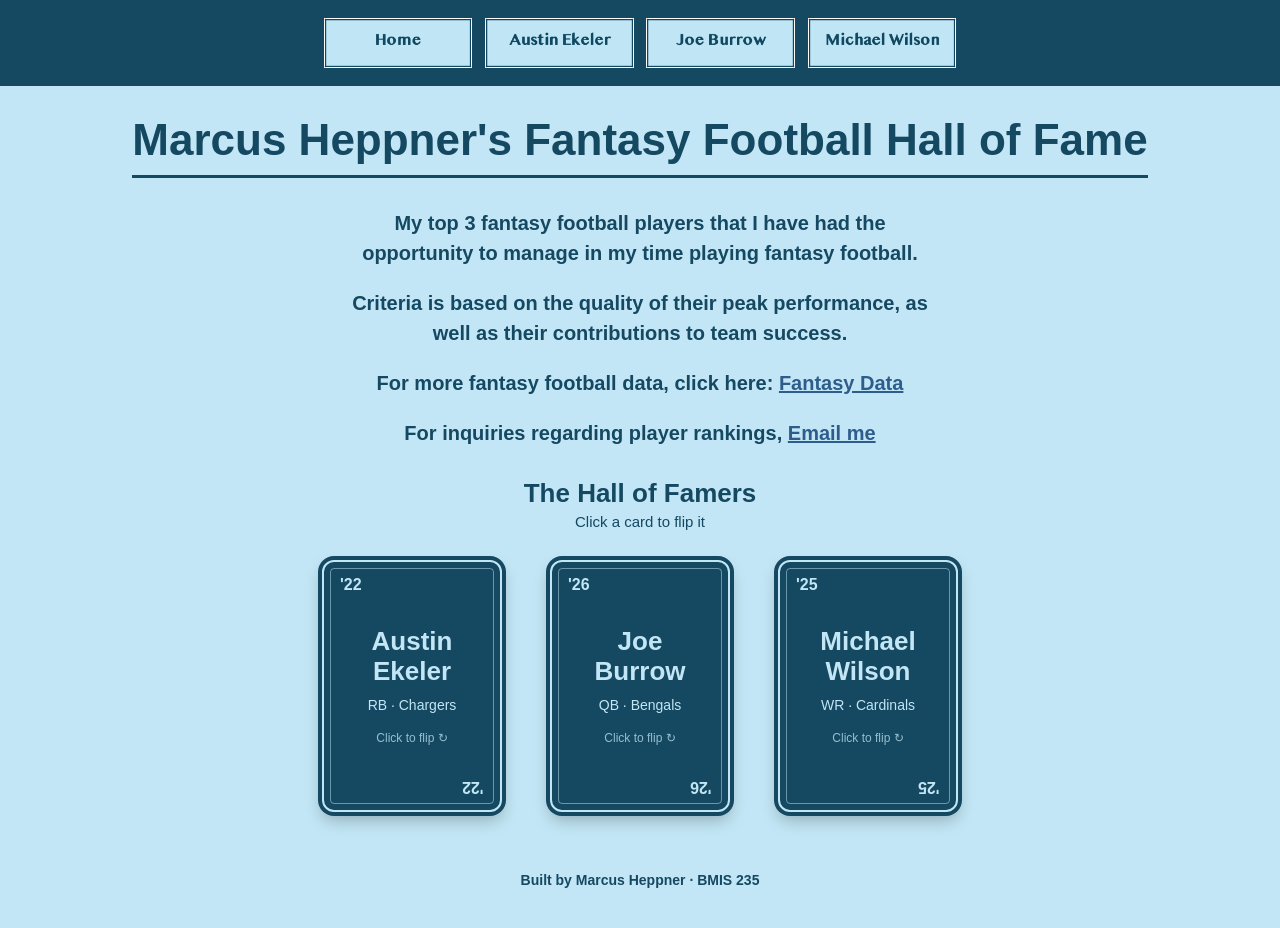
<file: index.html>
<!DOCTYPE html>
<!--
  Author: Marcus Heppner
  GU username: marcusheppner
  Course: BMIS 235 - HTML-3
-->
<html lang="en">
<head>
<meta charset="utf-8">
<meta name="author" content="Marcus Heppner">
<title>Marcus Heppner's Fantasy Football Hall of Fame</title>

<!-- this one line connects the page to the stylesheet -->
<link rel="stylesheet" href="styles.css">
</head>
<body>

<!-- ===== MENU ============================================================
     The menu is four links. Each link wraps an image instead of words.
     Build it once on this page, check that every link works,
     then copy the whole <nav> block and paste it over the menu on the
     other three pages, so every page has the exact same menu.
     ===================================================================== -->
<nav>
    <a href="index.html"><img src="home1.png" alt="Home"></a>
    <a href="ekeler.html"><img src="ekeler.png" alt="Austin Ekeler (2022)"></a>
    <a href="burrow.html"><img src="burrow.png" alt="Joe Burrow (2026)"></a>
    <a href="wilson.html"><img src="wilson.png" alt="Michael Wilson (2025)"></a>
</nav>

<h1>Marcus Heppner's Fantasy Football Hall of Fame</h1>
<p>My top 3 fantasy football players that I have had the opportunity to manage in my time playing fantasy football.</p>
<p>Criteria is based on the quality of their peak performance, as well as their contributions to team success.</p>
<p>For more fantasy football data, click here: <a href="https://fantasydata.com">Fantasy Data</a></p>
<p>For inquiries regarding player rankings, <a href="mailto:mheppner@zagmail.gonzaga.edu">Email me</a></p>

<!-- ============================================================
     HTML: the three player cards. Each card is a button with a
     front (name) and a back (stats). Edit the numbers right here.
     ============================================================ -->
<div class="showcase">
  <div class="showcase hof">
  <div class="hof-title">The Hall of Famers</div>
  <div class="hof-hint">Click a card to flip it</div>

  <div class="hof-row">

    <!-- Card 1: Austin Ekeler -->
    <div class="hof-card" role="button" tabindex="0" aria-pressed="false">
      <div class="hof-inner">
        <div class="hof-face hof-front">
          <span class="hof-corner hof-tl">'22</span>
          <span class="hof-corner hof-br">'22</span>
          <span class="hof-name">Austin<br>Ekeler</span>
          <span class="hof-pos">RB · Chargers</span>
          <span class="hof-tap">Click to flip ↻</span>
        </div>
        <div class="hof-face hof-back">
          <span class="hof-corner hof-tl">'22</span>
          <span class="hof-corner hof-br">'22</span>
          <span class="hof-back-title">2022 Season</span>
          <span class="hof-stat"><b>915</b> rush yards</span>
          <span class="hof-stat"><b>13</b> rush TDs</span>
          <span class="hof-stat"><b>107</b> receptions</span>
          <span class="hof-stat"><b>722</b> rec yards</span>
          <span class="hof-stat"><b>18</b> total TDs</span>
          <span class="hof-note">Led the NFL in TDs</span>
        </div>
      </div>
    </div>

    <!-- Card 2: Joe Burrow -->
    <div class="hof-card" role="button" tabindex="0" aria-pressed="false">
      <div class="hof-inner">
        <div class="hof-face hof-front">
          <span class="hof-corner hof-tl">'26</span>
          <span class="hof-corner hof-br">'26</span>
          <span class="hof-name">Joe<br>Burrow</span>
          <span class="hof-pos">QB · Bengals</span>
          <span class="hof-tap">Click to flip ↻</span>
        </div>
        <div class="hof-face hof-back">
          <span class="hof-corner hof-tl">'26</span>
          <span class="hof-corner hof-br">'26</span>
          <span class="hof-back-title">2026 Season</span>
          <span class="hof-stat"><b>2,115</b> pass yards</span>
          <span class="hof-stat"><b>20</b> pass TDs</span>
          <span class="hof-stat"><b>6</b> INTs</span>
          <span class="hof-stat"><b>7</b> games</span>
          <span class="hof-note">Season in progress</span>
        </div>
      </div>
    </div>

    <!-- Card 3: Michael Wilson -->
    <div class="hof-card" role="button" tabindex="0" aria-pressed="false">
      <div class="hof-inner">
        <div class="hof-face hof-front">
          <span class="hof-corner hof-tl">'25</span>
          <span class="hof-corner hof-br">'25</span>
          <span class="hof-name">Michael<br>Wilson</span>
          <span class="hof-pos">WR · Cardinals</span>
          <span class="hof-tap">Click to flip ↻</span>
        </div>
        <div class="hof-face hof-back">
          <span class="hof-corner hof-tl">'25</span>
          <span class="hof-corner hof-br">'25</span>
          <span class="hof-back-title">2025 Season</span>
          <span class="hof-stat"><b>78</b> receptions</span>
          <span class="hof-stat"><b>1,006</b> rec yards</span>
          <span class="hof-stat"><b>7</b> TDs</span>
          <span class="hof-stat"><b>124</b> targets</span>
          <span class="hof-stat"><b>12.9</b> yds / catch</span>
          <span class="hof-note">First 1,000-yard season</span>
        </div>
      </div>
    </div>

  </div>
</div>

<!-- ============================================================
     CSS: centering, playing-card shape, colors and the flip.
     Every rule starts with .showcase so nothing else changes.
     ============================================================ -->
<style>
  .showcase.hof {
    font-family: Optima, Candara, "Segoe UI", sans-serif;
    color: #154861;
    text-align: center;
    width: 100%;
    max-width: 900px;
    margin: 30px auto;
    box-sizing: border-box;
  }
  .showcase.hof .hof-title {
    font-size: 26px;
    font-weight: bold;
  }
  .showcase.hof .hof-hint {
    font-size: 15px;
    font-weight: normal;
    margin: 4px 0 10px;
  }

  /* cards side by side, centered, with space between */
  .showcase.hof .hof-row {
    display: flex;
    justify-content: center;
    align-items: center;
    gap: 48px;
    padding: 20px;
  }

  /* playing-card size (2.5 x 3.5 ratio) */
  .showcase.hof .hof-card {
    flex: 0 0 180px;
    width: 180px;
    height: 252px;
    perspective: 1000px;
    cursor: pointer;
  }
  .showcase.hof .hof-card:focus-visible {
    outline: 3px solid #154861;
    outline-offset: 6px;
    border-radius: 14px;
  }

  /* the part that spins */
  .showcase.hof .hof-inner {
    position: relative;
    width: 100%;
    height: 100%;
    transition: transform 0.6s ease;
    transform-style: preserve-3d;
    -webkit-transform-style: preserve-3d;
  }
  .showcase.hof .hof-card.is-flipped .hof-inner {
    transform: rotateY(180deg);
  }

  /* both sides: dark blue card, baby blue text, card-style frame */
  .showcase.hof .hof-face {
    position: absolute;
    top: 0;
    left: 0;
    width: 100%;
    height: 100%;
    box-sizing: border-box;
    display: flex;
    flex-direction: column;
    align-items: center;
    justify-content: center;
    padding: 26px 14px;
    background-color: #154861;
    color: #C2E6F5;
    border-radius: 12px;
    border: 2px solid #C2E6F5;
    box-shadow: 0 0 0 4px #154861, 0 8px 16px rgba(0, 0, 0, 0.25);
    outline: 1px solid rgba(194, 230, 245, 0.5);
    outline-offset: -9px;
    backface-visibility: hidden;
    -webkit-backface-visibility: hidden;
    transition: visibility 0s 0.3s;
  }

  /* back starts turned around and hidden */
  .showcase.hof .hof-back {
    transform: rotateY(180deg);
    visibility: hidden;
  }
  .showcase.hof .hof-card.is-flipped .hof-back {
    visibility: visible;
  }
  .showcase.hof .hof-card.is-flipped .hof-front {
    visibility: hidden;
  }

  /* year in the corners, like a playing card's number */
  .showcase.hof .hof-corner {
    position: absolute;
    font-size: 16px;
    font-weight: bold;
  }
  .showcase.hof .hof-tl {
    top: 14px;
    left: 16px;
  }
  .showcase.hof .hof-br {
    bottom: 14px;
    right: 16px;
    transform: rotate(180deg);
  }

  /* front text */
  .showcase.hof .hof-name {
    font-size: 26px;
    font-weight: bold;
    line-height: 1.15;
  }
  .showcase.hof .hof-pos {
    font-size: 14px;
    font-weight: normal;
    margin-top: 10px;
  }
  .showcase.hof .hof-tap {
    font-size: 12px;
    font-weight: normal;
    margin-top: 18px;
    opacity: 0.75;
  }

  /* back text: stats stacked one on top of the other */
  .showcase.hof .hof-back-title {
    font-size: 14px;
    font-weight: bold;
    text-transform: uppercase;
    letter-spacing: 1px;
    border-bottom: 1px solid #C2E6F5;
    padding-bottom: 4px;
    margin-bottom: 8px;
  }
  .showcase.hof .hof-stat {
    display: block;
    font-size: 15px;
    font-weight: normal;
    padding: 2px 0;
  }
  .showcase.hof .hof-stat b {
    font-size: 17px;
    font-weight: bold;
  }
  .showcase.hof .hof-note {
    font-size: 12px;
    font-weight: normal;
    font-style: italic;
    margin-top: 8px;
    opacity: 0.85;
  }

  /* phones: cards stay side by side; swipe left and right to see all three */
  @media (max-width: 680px) {
    .showcase.hof .hof-row {
      justify-content: flex-start;
      gap: 24px;
      overflow-x: auto;
    }
  }

  /* instant flip for people who turn off animations */
  @media (prefers-reduced-motion: reduce) {
    .showcase.hof .hof-inner {
      transition: none;
    }
  }
</style>

<!-- ============================================================
     JavaScript: click a card (or press Enter/Space on it) to flip
     it to the stats, and click again to flip it back.
     ============================================================ -->
<script>
  (function () {
    var cards = document.querySelectorAll(".showcase.hof .hof-card");
    for (var i = 0; i < cards.length; i++) {
      (function (card) {
        function flip() {
          var flipped = card.classList.toggle("is-flipped");
          card.setAttribute("aria-pressed", flipped ? "true" : "false");
        }
        card.addEventListener("click", flip);
        card.addEventListener("keydown", function (e) {
          if (e.key === "Enter" || e.key === " ") {
            e.preventDefault();
            flip();
          }
        });
      })(cards[i]);
    }
  })();
</script>
</div>

<!-- Footer: fill in your name -->
<footer>Built by Marcus Heppner &middot; BMIS 235</footer>

</body>
</html>
</file>
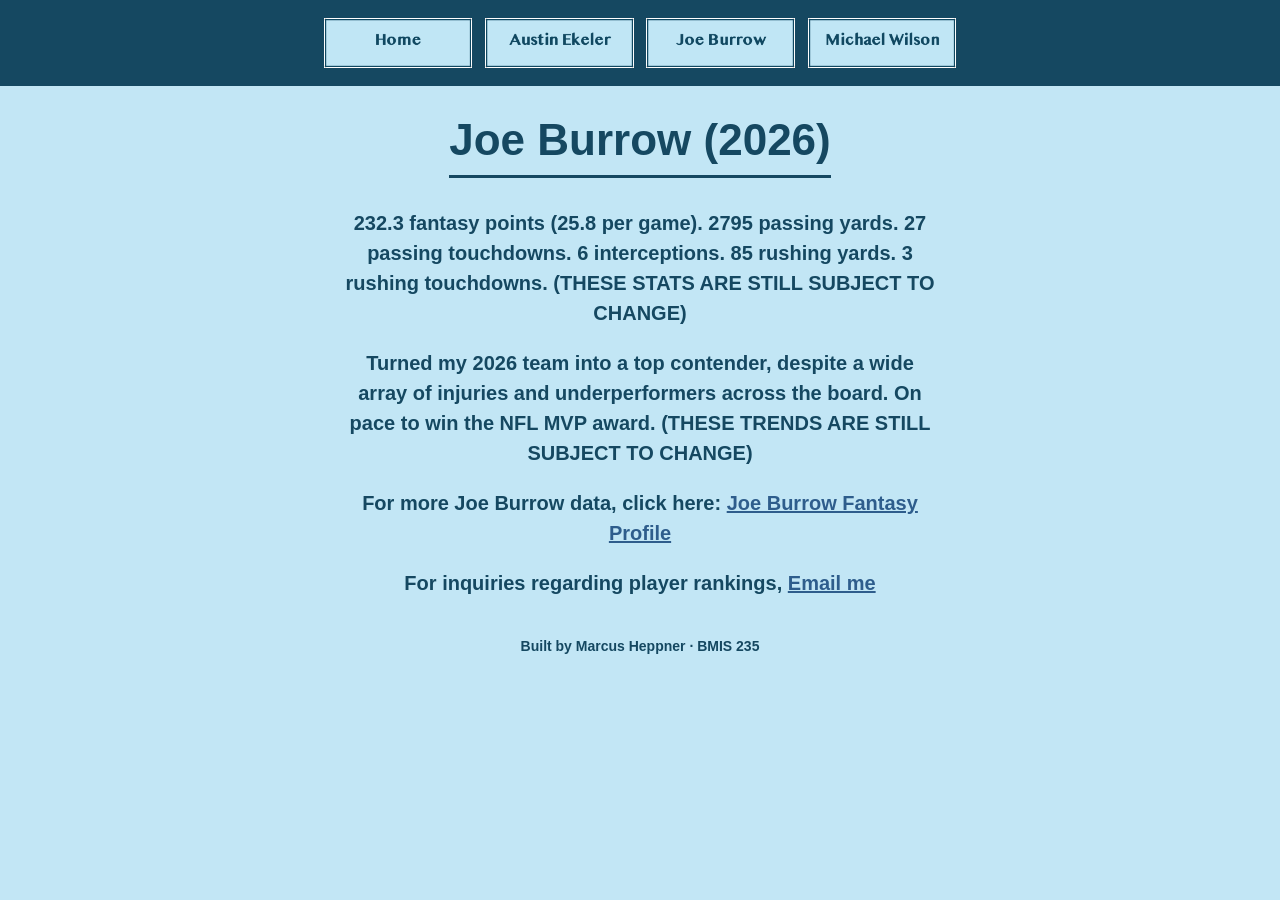
<file: burrow.html>
<!DOCTYPE html>
<!--
  Author: Marcus Heppner
  GU username: marcusheppner
  Course: BMIS 235 - HTML-3
-->
<html lang="en">
<head>
<meta charset="utf-8">
<meta name="author" content="Marcus Heppner">
<title>Joe Burrow (2026)</title>

<!-- this one line connects the page to the stylesheet -->
<link rel="stylesheet" href="styles.css">
</head>
<body>

<!-- ===== MENU ============================================================
     The menu is four links. Each link wraps an image instead of words.
     Build it once on this page, check that every link works,
     then copy the whole <nav> block and paste it over the menu on the
     other three pages, so every page has the exact same menu.
     ===================================================================== -->
<nav>
    <a href="index.html"><img src="home1.png" alt="Home"></a>
    <a href="ekeler.html"><img src="ekeler.png" alt="Austin Ekeler (2022)"></a>
    <a href="burrow.html"><img src="burrow.png" alt="Joe Burrow (2026)"></a>
    <a href="wilson.html"><img src="wilson.png" alt="Michael Wilson (2025)"></a>
</nav>

<h1>Joe Burrow (2026)</h1>
<p>232.3 fantasy points (25.8 per game). 2795 passing yards. 27 passing touchdowns. 6 interceptions. 85 rushing yards. 3 rushing touchdowns. (THESE STATS ARE STILL SUBJECT TO CHANGE)</p>
<p>Turned my 2026 team into a top contender, despite a wide array of injuries and underperformers across the board. On pace to win the NFL MVP award. (THESE TRENDS ARE STILL SUBJECT TO CHANGE)</p>
<p>For more Joe Burrow data, click here: <a href="https://fantasydata.com/nfl/joe-burrow-fantasy/21693">Joe Burrow Fantasy Profile</a></p>
<p>For inquiries regarding player rankings, <a href="mailto:mheppner@zagmail.gonzaga.edu">Email me</a></p>

<!-- Footer: fill in your name -->
<footer>Built by Marcus Heppner &middot; BMIS 235</footer>

</body>
</html>
</file>
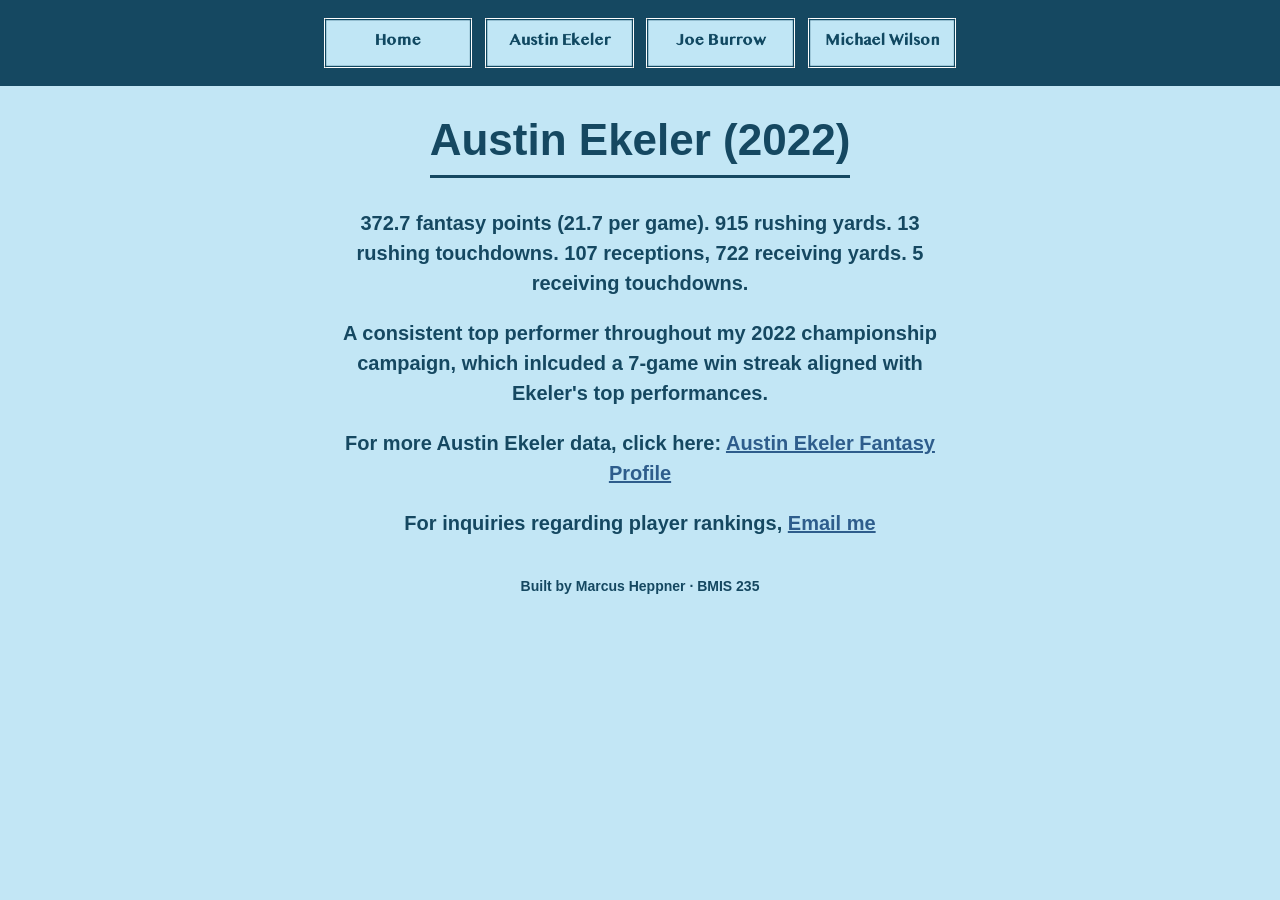
<file: ekeler.html>
<!DOCTYPE html>
<!--
  Author: Marcus Heppner
  GU username: marcusheppner
  Course: BMIS 235 - HTML-3
-->
<html lang="en">
<head>
<meta charset="utf-8">
<meta name="author" content="Marcus Heppner">
<title>Austin Ekeler (2022)</title>

<!-- this one line connects the page to the stylesheet -->
<link rel="stylesheet" href="styles.css">
</head>
<body>

<!-- ===== MENU ============================================================
     The menu is four links. Each link wraps an image instead of words.
     Build it once on this page, check that every link works,
     then copy the whole <nav> block and paste it over the menu on the
     other three pages, so every page has the exact same menu.
     ===================================================================== -->
<nav>
    <a href="index.html"><img src="home1.png" alt="Home"></a>
    <a href="ekeler.html"><img src="ekeler.png" alt="Austin Ekeler (2022)"></a>
    <a href="burrow.html"><img src="burrow.png" alt="Joe Burrow (2026)"></a>
    <a href="wilson.html"><img src="wilson.png" alt="Michael Wilson (2025)"></a>
</nav>

<h1>Austin Ekeler (2022)</h1>
<p>372.7 fantasy points (21.7 per game). 915 rushing yards. 13 rushing touchdowns. 107 receptions, 722 receiving yards. 5 receiving touchdowns.</p>
<p>A consistent top performer throughout my 2022 championship campaign, which inlcuded a 7-game win streak aligned with Ekeler's top performances.</p>
<p>For more Austin Ekeler data, click here: <a href="https://fantasydata.com/nfl/austin-ekeler-fantasy/19562?scoring=fpts_ppr&sp=2022_REG">Austin Ekeler Fantasy Profile</a></p>
<p>For inquiries regarding player rankings, <a href="mailto:mheppner@zagmail.gonzaga.edu">Email me</a></p>

<!-- Footer: fill in your name -->
<footer>Built by Marcus Heppner &middot; BMIS 235</footer>

</body>
</html>
</file>
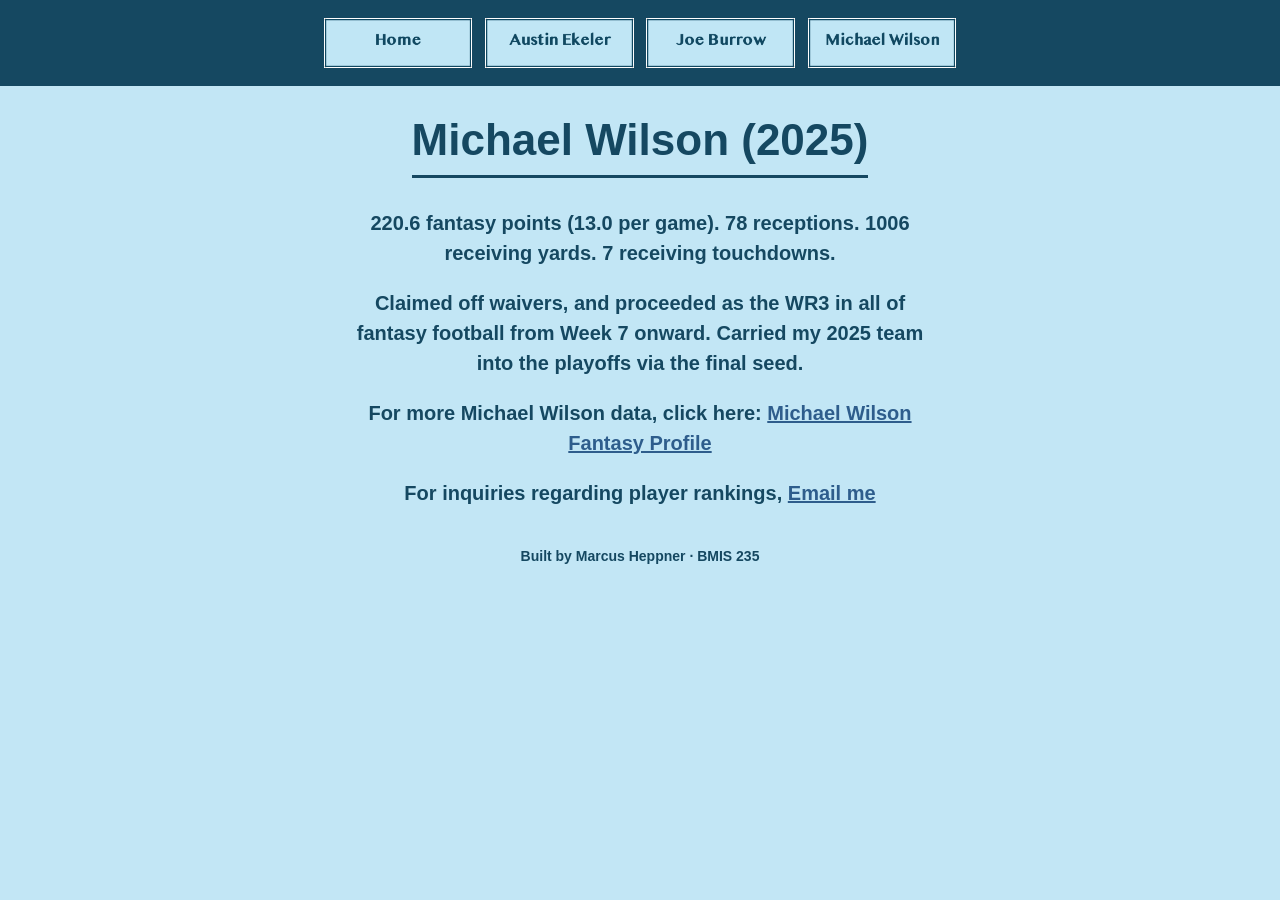
<file: wilson.html>
<!DOCTYPE html>
<!--
  Author: Marcus Heppner
  GU username: marcusheppner
  Course: BMIS 235 - HTML-3
-->
<html lang="en">
<head>
<meta charset="utf-8">
<meta name="author" content="Marcus Heppner">
<title>Michael Wilson (2025)</title>

<!-- this one line connects the page to the stylesheet -->
<link rel="stylesheet" href="styles.css">
</head>
<body>

<!-- ===== MENU ============================================================
     The menu is four links. Each link wraps an image instead of words.
     Build it once on this page, check that every link works,
     then copy the whole <nav> block and paste it over the menu on the
     other three pages, so every page has the exact same menu.
     ===================================================================== -->
<nav>
    <a href="index.html"><img src="home1.png" alt="Home"></a>
    <a href="ekeler.html"><img src="ekeler.png" alt="Austin Ekeler (2022)"></a>
    <a href="burrow.html"><img src="burrow.png" alt="Joe Burrow (2026)"></a>
    <a href="wilson.html"><img src="wilson.png" alt="Michael Wilson (2025)"></a>
</nav>

<h1>Michael Wilson (2025)</h1>
<p>220.6 fantasy points (13.0 per game). 78 receptions. 1006 receiving yards. 7 receiving touchdowns.</p>
<p>Claimed off waivers, and proceeded as the WR3 in all of fantasy football from Week 7 onward. Carried my 2025 team into the playoffs via the final seed.</p>
<p>For more Michael Wilson data, click here: <a href="https://fantasydata.com/nfl/michael-wilson-fantasy/24173">Michael Wilson Fantasy Profile</a></p>
<p>For inquiries regarding player rankings, <a href="mailto:mheppner@zagmail.gonzaga.edu">Email me</a></p>

<!-- Footer: fill in your name -->
<footer>Built by Marcus Heppner &middot; BMIS 235</footer>

</body>
</html>
</file>
<file: styles.css>
/* =====================================================================
   styles.css  ·  YOUR BRAND
   ---------------------------------------------------------------------
   This one file is your brand guide. Every page that links to it gets
   the same font, the same colors and the same spacing.
   Change a color here once, and every page changes.

   Use the same font and colors you picked for your Excel menu images,
   so the menu and the pages look like one brand.
   ===================================================================== */

body {
    font-family: Optima, Candara, "Segoe UI", sans-serif;
    font-weight: bold;
    background-color: #C2E6F5;
    color: #154861;
    margin: 0;
    padding: 0 20px 40px 20px;
}

/* the menu at the top of every page */
nav {
    background-color: #154861;
    padding: 14px;
    text-align: center;
    margin: 0 -20px;
}

/* links in the page text */
a {
    color: #2E5D8C;
}

a:hover {
    color: #154861;
    text-decoration: none;
}

/* every image inside the menu is forced to the same height.
   If your images still look different sizes, their WIDTHS are
   different: go back to Excel and make every cell the same size. */
nav img {
    height: 50px;
    margin: 4px;
    vertical-align: middle;
}

/* no underline or border around the image links */
nav a {
    text-decoration: none;
}

h1 {
    color: #154861;
    text-align: center;
    font-size: 44px;
    width: fit-content;
    margin-left: auto;
    margin-right: auto;
    border-bottom: 3px solid #154861;
    padding-bottom: 10px;
}

p {
    max-width: 600px;
    margin: 20px auto;
    font-size: 20px;
    line-height: 1.5;
    text-align: center;
}

footer {
    text-align: center;
    font-size: 14px;
    color: #154861;
    margin-top: 40px;
}
</file>
